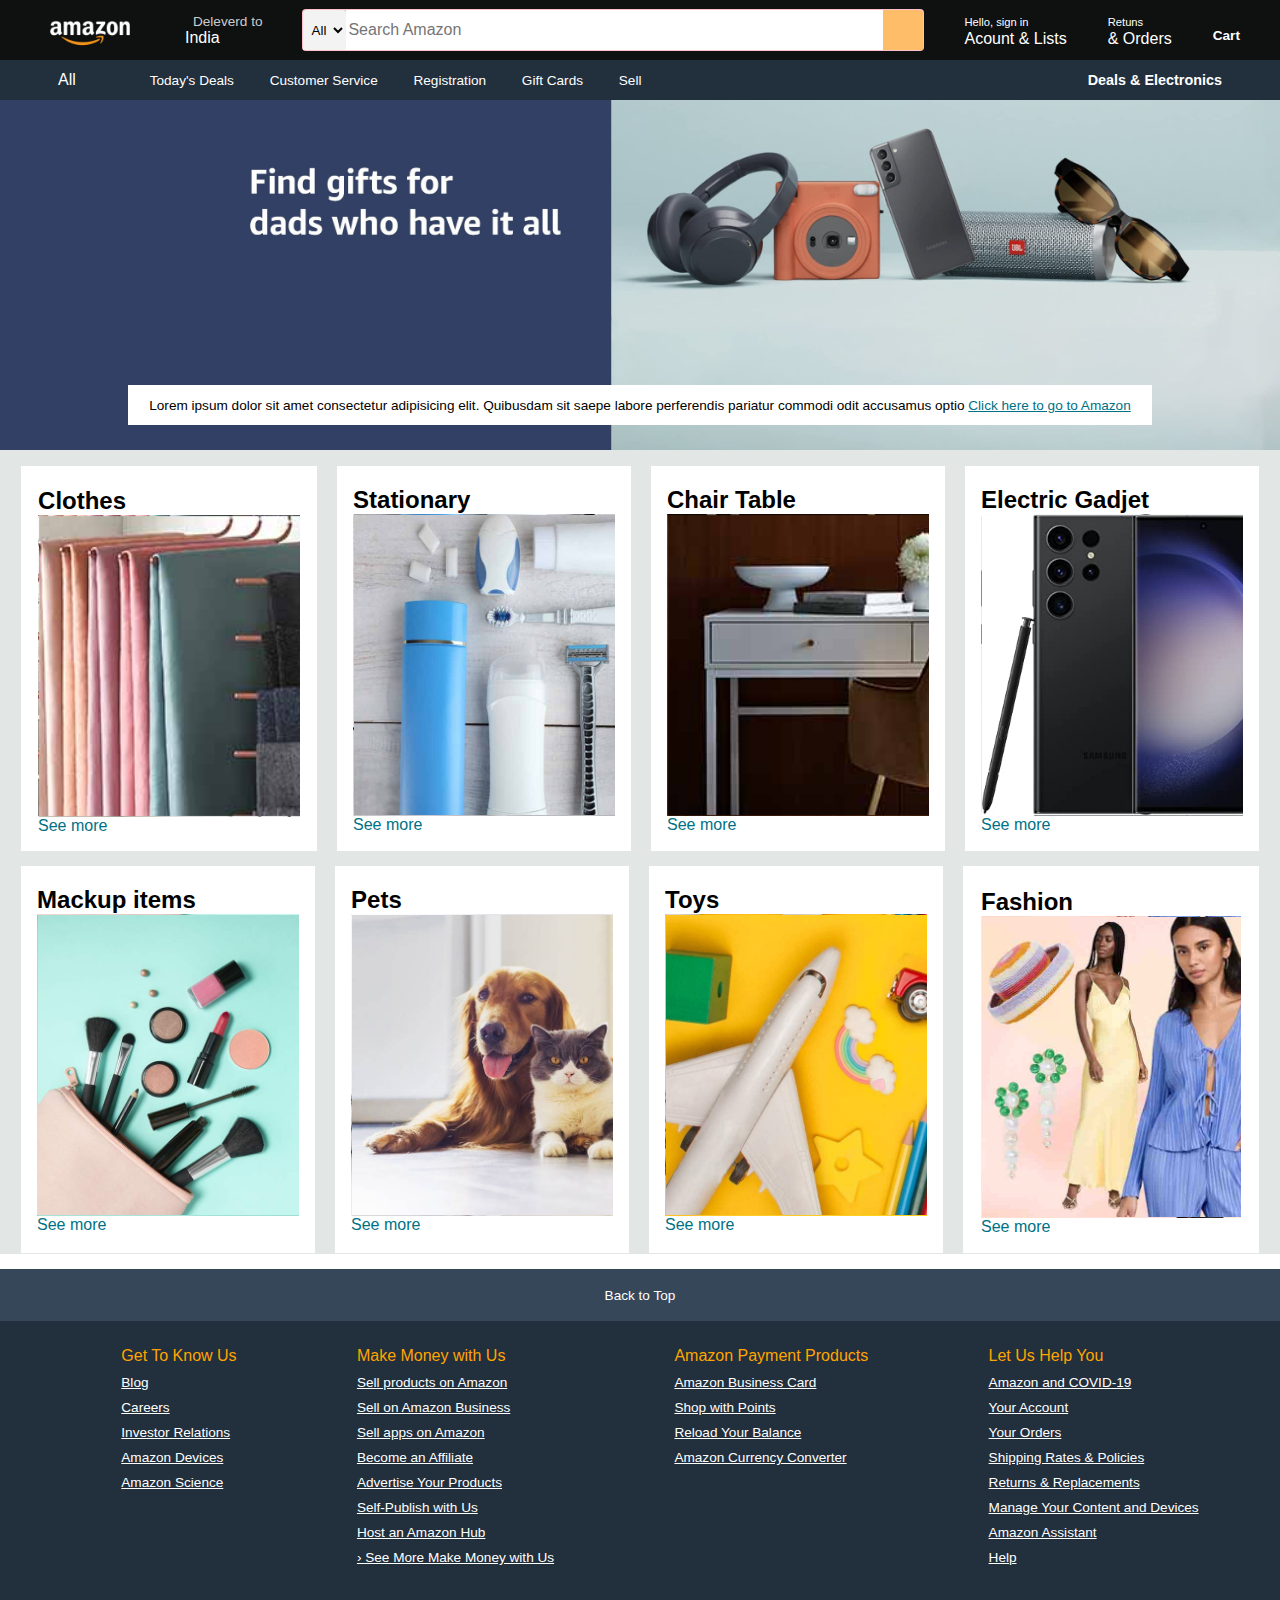
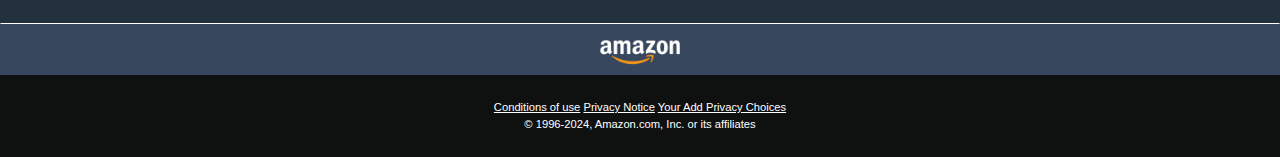
<file: index.html>
<!DOCTYPE html>
<html lang="en">
<head>
    <meta charset="UTF-8">
    <meta name="viewport" content="width=device-width, initial-scale=1.0">
    <title>Amazon</title>
 
    <link rel="stylesheet" href="style.css">
    <link rel="stylesheet" href="https://cdnjs.cloudflare.com/ajax/libs/font-awesome/6.5.1/css/all.min.css" integrity="sha512-DTOQO9RWCH3ppGqcWaEA1BIZOC6xxalwEsw9c2QQeAIftl+Vegovlnee1c9QX4TctnWMn13TZye+giMm8e2LwA==" crossorigin="anonymous" referrerpolicy="no-referrer" />
</head>
<body>
    <header>
    <div>
        <div class="navbar">
            <div class="nav-logo border">
                <div class="logo"> </div>
           </div>

           <div class="nav-addres border">
                <p class="addfir ">Deleverd to</p>
                <div class="addres-icon">
                    <i class="fa-solid fa-location-dot"></i>
                    <p class="addsec">India</p>
                </div>
           </div>

           <div class="nav-search border">
                <select class="search-sellect border" name="" id="">
                    <option value="">All</option>
                   
                </select>
                <input class="search-input border"
                placeholder="Search Amazon" type="text" name="" id="">
                <div class="search-icon border">
                    <i class="fa-solid fa-magnifying-glass"></i>
                </div>

           </div>

           <div class="nav-signin border">
                <p><span>Hello, sign in</span></p>
                <p class="nav-second">Acount & Lists</p>
           </div>

           <div class="nav-signin border">
            <p><span>Retuns</span></p>
            <p class="nav-second">& Orders</p>
       </div>

       <div class="nav-cart border">
        <i class="fa-solid fa-cart-shopping"></i>
        Cart
       </div>

        </div>

    </div>

        <div class="panel ">
            <div class="panel-all border">
                <i class="fa-solid fa-bars"></i>
                All
            </div>
            <div class="panel-option ">
                <p class="border">Today's Deals</p>
                <p class="border">Customer Service</p>
                <p class="border">Registration</p>
                <p class="border">Gift Cards</p>
                <p class="border">Sell</p>
                
            </div>
            <div class="panel-details border">
                Deals & Electronics
            </div>
        </div>   

    </header>



    <div class="hero-section">

        <div class="hero-msg">
            <p>Lorem ipsum dolor sit amet consectetur adipisicing elit. Quibusdam sit saepe labore perferendis pariatur commodi odit accusamus optio <a href="https://www.amazon.com/">Click here to go to Amazon</a></p>
        </div>


    </div>


    <div class="shop-section border">
        <div class="box1 box border">
            <div class="box-content">
                <h2>Clothes</h2>
            
                <div class="box-img1 border" style="background-image: url('box1_image.jpg');"></div>
                <p>See more</p>
            </div>
           
        </div>
        <div class="box2 box">
            <div class="box-content">
                <h2>Stationary</h2>
            
                <div class="box-img1 border" style="background-image: url('box2_image.jpg');"></div>
                <p>See more</p>
            </div>
        </div>
        <div class="box3 box">
            <div class="box-content">
                <h2>Chair Table</h2>
            
                <div class="box-img1 border" style="background-image: url('box3_image.jpg');"></div>
                <p>See more</p>
            </div>
        </div>
        <div class="box4 box">
            <div class="box-content">
                <h2>Electric Gadjet</h2>
            
                <div class="box-img1 border" style="background-image: url('box4_image.jpg');"></div>
                <p>See more</p>
            </div>
        </div>
        
        <!-- New boxes -->
        <div class="box5 box">
            <div class="box-content">
                <h2>Mackup items</h2>
            
                <div class="box-img1 border" style="background-image: url('box5_image.jpg');"></div>
                <p>See more</p>
            </div>
        </div>
        <div class="box6 box">
            <div class="box-content">
                <h2>Pets</h2>
            
                <div class="box-img1 border" style="background-image: url('box6_image.jpg');"></div>
                <p>See more</p>
            </div>
        </div>
        <div class="box7 box">
            <div class="box-content">
                <h2>Toys</h2>
            
                <div class="box-img1 border border" style="background-image: url('box7_image.jpg');"></div>
                <p>See more</p>
            </div>
        </div>
        <div class="box8 box border">
            <div class="box-content border">
                <h2>Fashion</h2>
            
                <div class="box-img1 border" style="background-image: url('box8_image.jpg');"></div>
                <p>See more</p>
            </div>
        </div>
 
       
    </div>


    <footer>

        <div class="foot-panel1 border">
            Back to Top
        </div>
        <div class="foot-panel2 border">
            <ul>
                <p>Get To Know Us</p>
                <a href="">Blog</a>
                <a href="">Careers</a>
                <a href="">Investor Relations</a>
                <a href="">Amazon Devices</a>
                <a href="">Amazon Science</a>
            </ul>

            <ul>
                <p>Make Money with Us</p>
                <a href="">Sell products on Amazon</a>
                <a href="">Sell on Amazon Business</a>
                <a href="">Sell apps on Amazon</a>
                <a href="">Become an Affiliate</a>
                <a href="">Advertise Your Products</a>
                <a href="">Self-Publish with Us</a>
                <a href="">Host an Amazon Hub</a>
                <a href="">› See More Make Money with Us</a>
            </ul>

            <ul>
                <p>Amazon Payment Products</p>
                <a href="">Amazon Business Card</a>
                <a href="">Shop with Points</a>
                <a href="">Reload Your Balance</a>
                <a href="">Amazon Currency Converter</a>
                
            </ul>

            <ul>
                <p>Let Us Help You</p>
                <a href="">Amazon and COVID-19</a>
                <a href="">Your Account</a>
                <a href="">Your Orders</a>
                <a href="">Shipping Rates & Policies</a>
                <a href="">Returns & Replacements</a>
                <a href="">Manage Your Content and Devices</a>
                <a href="">Amazon Assistant</a>
                <a href="">Help</a>
            </ul>
        </div>

        <div class="foot-panel3 border">
            <div class="logo">

            </div>


        </div>

        <div class="foot-panel4 border">

            <div class="pages ">
                <a href="">Conditions of use</a>
                <a href="">Privacy Notice</a>
                <a href="">Your Add Privacy Choices</a>
            </div>
            <div class="copyright ">
                © 1996-2024, Amazon.com, Inc. or its affiliates
            </div>
        </div>

    </footer>

</body>
</html>
</file>
<file: style.css>
*{
    margin: 0;
    font-family: Arial;
    border: border-box;
}

.navbar{
    height: 60px;
    background-color: #0f1111;
    color: white;
    display: flex;
    align-items: center;
    justify-content: space-evenly;
}

/**box1**/
.nav-logo{
    height: 50px;
    width: 100px;
}
.logo{
    background-image: url(amazon_logo.png);
    background-size: cover;
    height: 50px; 

    width: 100%;
}
.border{
    border: 1.5px solid transparent;
}
.border:hover{
    border: 1.5px solid white;
}


/**box2**/
.addfir{
    color: #cccccc;
    font-size: 0.85rem;
    margin-left: 12px;
}
.addsec{
    font-size: 1rem;
    margin-left: 4px;
}
.addres-icon{
    display: flex;
    align-items: center;
}


/**box3**/

.nav-search{
    display: flex;
    justify-content: space-evenly;
    background-color: pink;
    width: 620px;
    height: 40px;
    border-radius: 4px;
}
.search-sellect{
    background-color: #f3f3f3;
    width: 50px;
    text-align: center;
    border-top-left-radius: 4px;
    border-top-right-radius: 4px;
    border: none;
}
.search-input{
    width: 100%;
    font-size: 1rem;
    border: none;
}
.search-icon{
    width: 45px;
    display: flex;
    justify-content: center;
    align-items: center;
    font-size: 1.2rem;
    background-color: #febd68;
    border-top-right-radius: 4px;
    border-botton-right-radius: 4px;
    color: #0f1111;

}

.nav-search:hover{
    border: 2px solid orange;
}

/**box4**/

span{
    font-size: 0.7rem;

}
.nan-second{
    font-size: 0.85rem;
    font-weight: 700;
}

/**box6**/

.nav-cart i{
    font-size: 30px;

}
.nav-cart{
    font-size: .85rem;
    font-weight: 700;
}





/**panel option**/

.panel{
    height: 40px;
    background-color: #222f3d;
    display: flex;
    color: white;
    align-items: center;
    justify-content: space-evenly;
}
/**box1**/
.panel-option p{
    display: inline;
    margin: 15px;
}
.panel-option{
    width: 70%;
    font-size: 0.85rem;
  

}
.panel-details{
    font-size: 0.9rem;
    font-weight: 700;
}

/**hero section**/
.hero-section{
    background-image: url(hero_image.jpg);
    background-size: cover;
    height: 350px;
    display: flex;
    justify-content: center;
    align-items: flex-end;
    

}
.hero-msg{
    background-color: white;
    color: black;
    height: 40px;
    display: flex;
    align-items: center;
    justify-content: center;
    font-size: 0.85rem;
    
    width: 80%;
    margin-bottom: 25px;
    
}

.hero-msg a{
    color: #007185;
}



/**shop section**/


.shop-section{
    display: flex;
    flex-wrap: wrap;
    justify-content: space-evenly;
    background-color: #e2e7e6;
}

.box{
    /* height: 200px; */
    /* border: 2px solid black; */
    width: 23%;
    background-color: white;
    padding: 20px 0px 15px;
    margin-top: 15px;
}
.box-img1{
    height: 300px;
    background-size:cover;
    background-repeat: contain;
}
.box-content{
    margin-left: 1rem;
    margin-right: 1rem;

}
.box-content p{
    color: #007185;
}



/**footer section**/
footer{
    margin-top: 15px;
}
.foot-panel1 {
    background-color: #37475a;
    color: white;
    height: 50px;
    display: flex;
    justify-content: center;
    align-items: center;
    font-size: 0.85rem;
}
/**footer2 section**/

.foot-panel2{
    background-color: #222f3d;
    color: white;
    height: 300px;
    display: flex;
    justify-content: space-evenly;
    /* margin-top: 5px; */
}
ul a{
    display: block;
    color: white;
    font-size: 0.85rem;
    margin-top: 10px;
}
ul{
    margin-top: 20px;
}
ul p{
    color: orange;
    margin-top: 5px;
}


/**footer3 section**/

/**footer3 section**/

.foot-panel3 {
    background-color: #37475d;
    color: white;
    border-top: 0.5px solid white;
    height: 50px;
    display: flex;
    justify-content: center;
    align-items: center;
    text-align: center; /* Center the content horizontally */
}

.logo {
    background-image: url(amazon_logo.png);
    background-size: cover;
    height: 50px; 
    width: 100px;
}


/**footer54 section**/

.foot-panel4{
    background-color: #0f1111;
    color: white;
    height: 80px;
    font-size: 0.7rem;
    text-align: center;
   
}

.pages{
   
    padding-top: 25px;
  
}
.pages a{
   
    color: white;
  
}
.copyright{
    
    padding-top: 5px;
}
</file>
